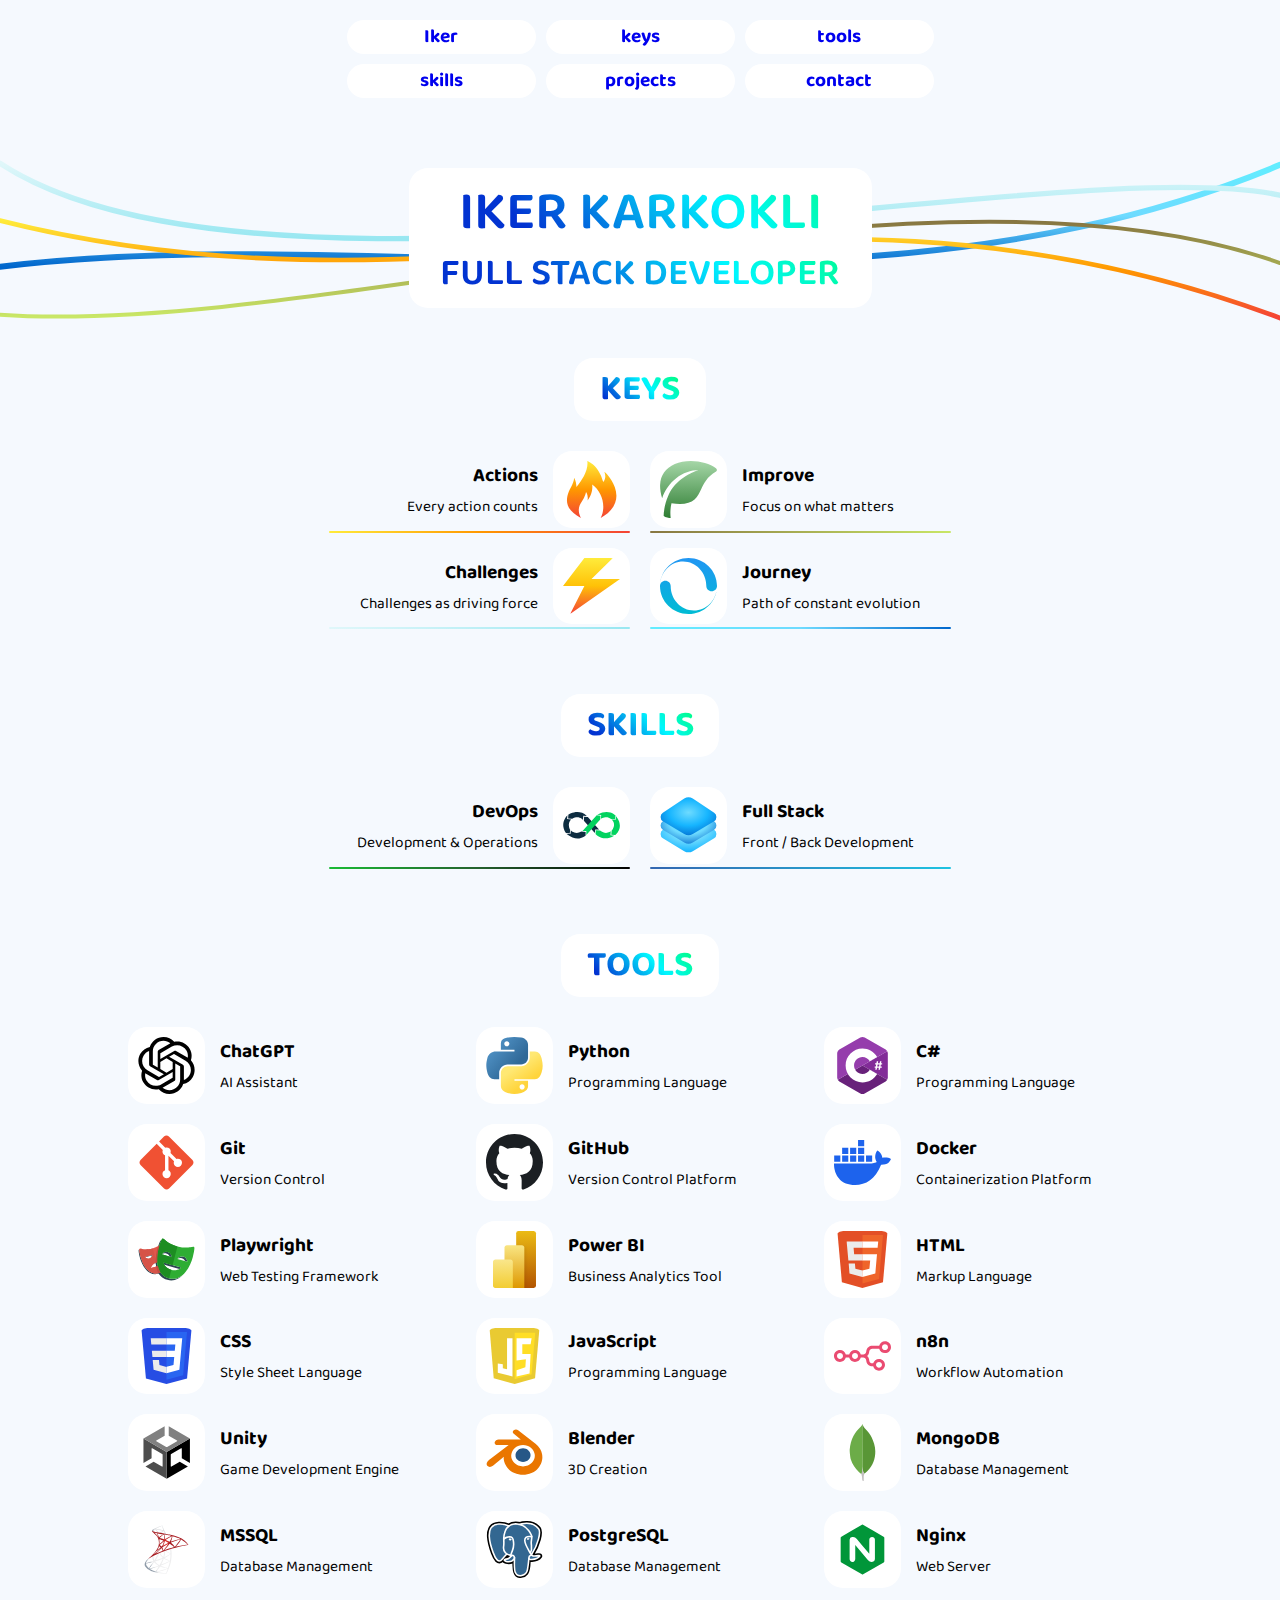
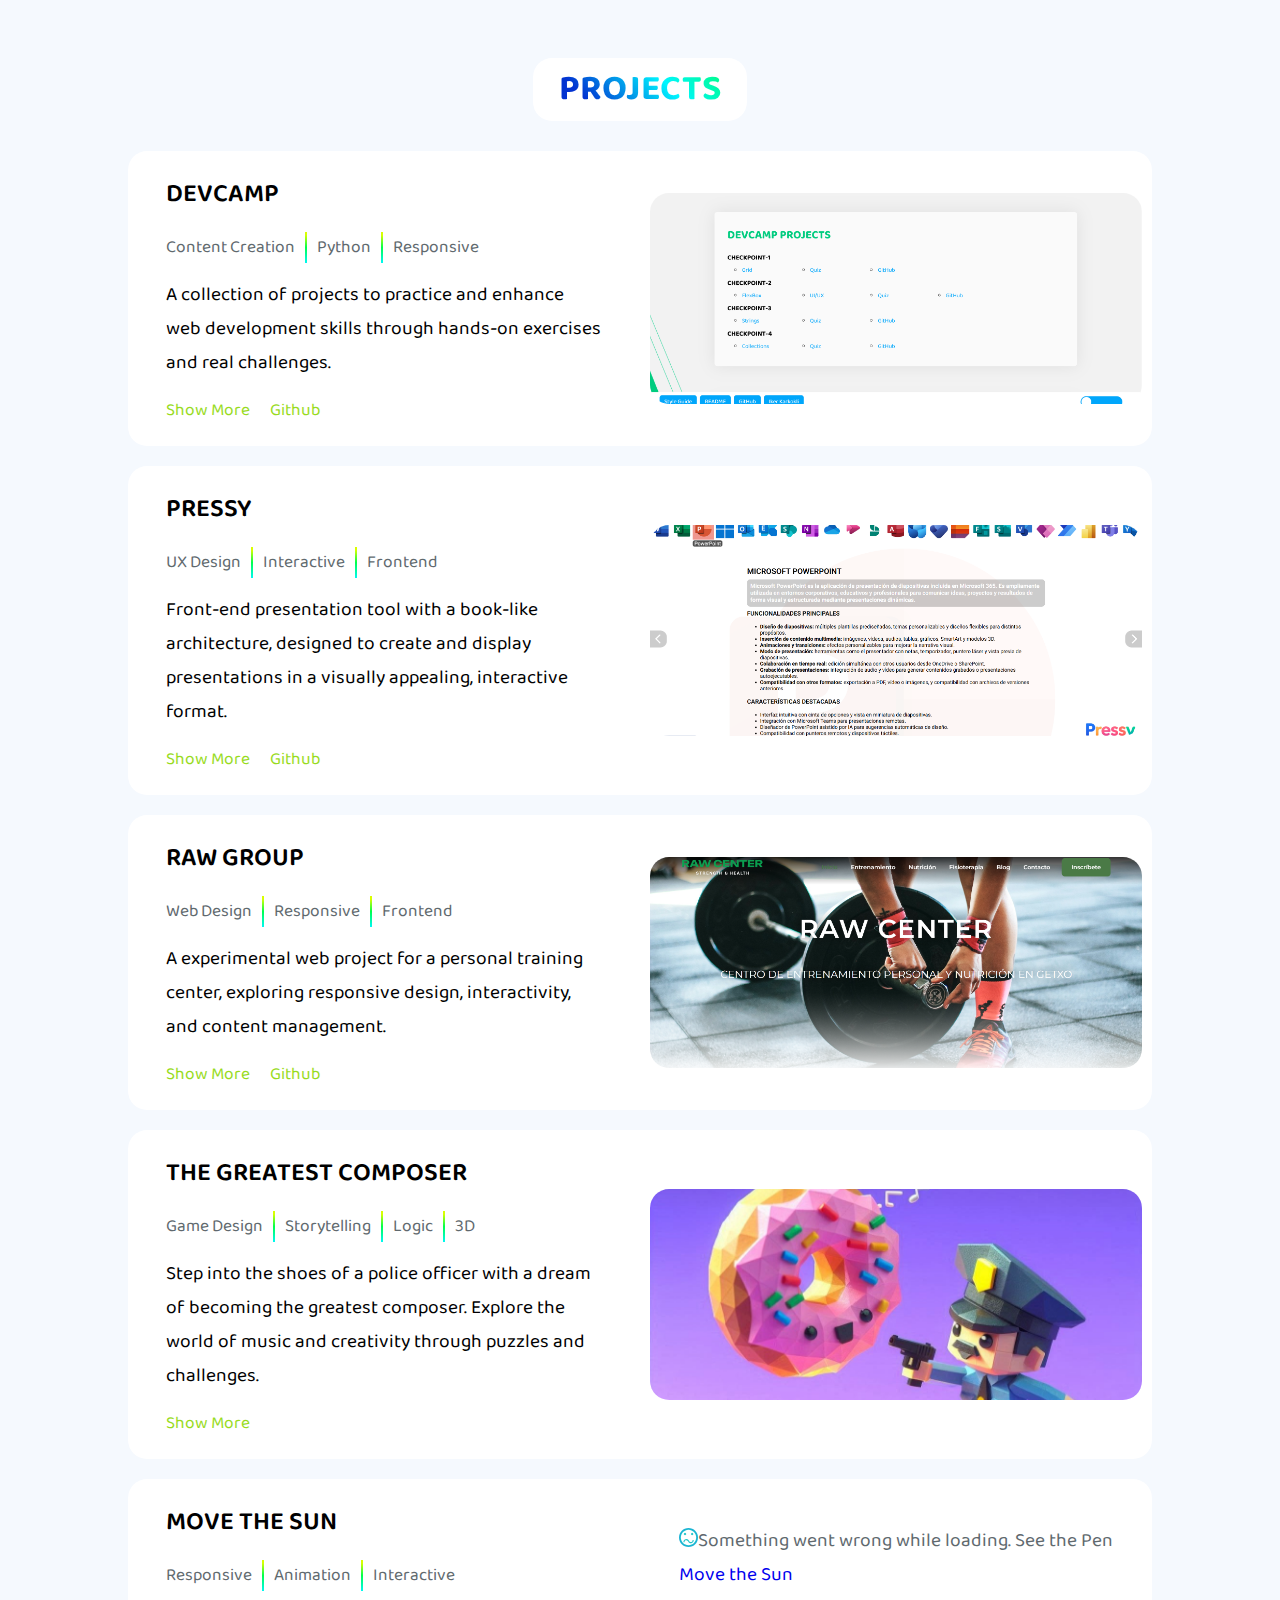
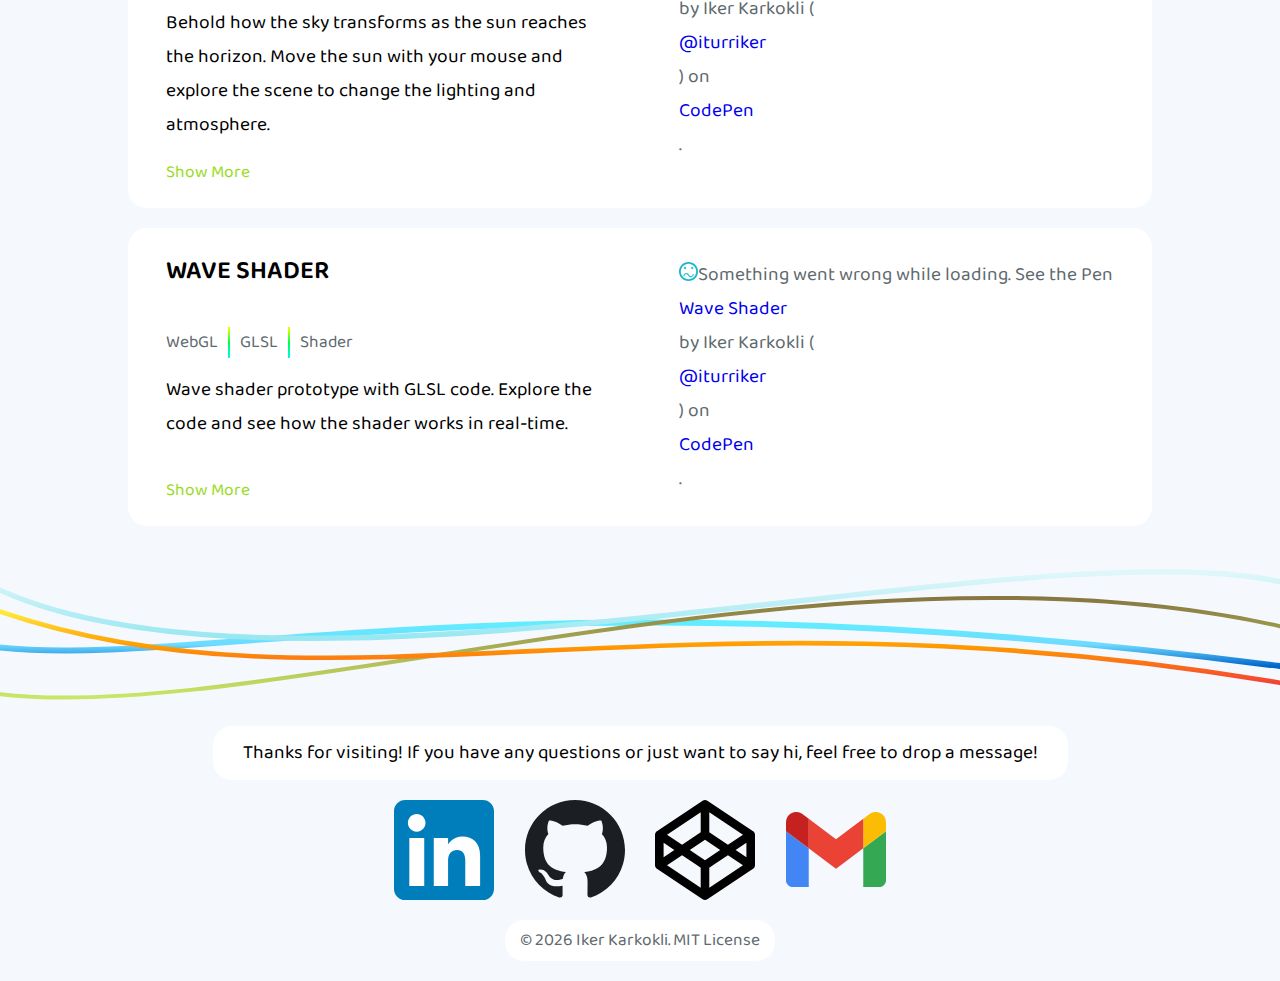
<file: frontend/portfolio.html>
<!DOCTYPE html>
<html lang="en">
	<head>
		<meta charset="UTF-8">
		<meta name="description" content="Hi! I am Iker Karkokli, a Full Stack Developer. In this portfolio you will find a showcase of my projects and much more.">
		<meta name="keywords" content="iker, karkokli, iturrioz, data, data science, data analyst, full, stack, full stack, front, frontend, front-end, back, backend, back-end, web, design, web design, devops, portfolio, responsive, HTML, CSS, JavaScript">
		<meta name="author" content="Iker Karkokli Iturrioz">
		<meta name="viewport" content="width=device-width, initial-scale=1.0">

		<meta property="og:title" content="Iker Karkokli | Portfolio">
		<meta property="og:description" content="Hi! I am Iker Karkokli, a Full Stack Developer. In this portfolio you will find a showcase of my projects and much more.">
		<meta property="og:image" content="https://raw.githubusercontent.com/iturriker/portfolio/refs/heads/main/assets/images/sheep.jpg">
		<meta property="og:url" content="https://iturriker.github.io/portfolio/">
		<meta property="og:type" content="website">

		<title>Iker Karkokli</title>
		<link rel="icon" href="https://raw.githubusercontent.com/iturriker/portfolio/refs/heads/main/assets/images/sheep.jpg">

		<link rel="preconnect" href="https://fonts.googleapis.com">
		<link rel="preconnect" href="https://fonts.gstatic.com" crossorigin>
		<link href="https://fonts.googleapis.com/css2?family=Baloo+Paaji+2:wght@400..800&display=swap" rel="stylesheet">

		<link rel="stylesheet" href="assets/css/common.css">
		<link rel="stylesheet" href="assets/css/header.css">
		<link rel="stylesheet" href="assets/css/burger-button.css">
		<link rel="stylesheet" href="assets/css/footer.css">
		<link rel="stylesheet" href="assets/css/keys.css">
		<link rel="stylesheet" href="assets/css/hero.css">
        <link rel="stylesheet" href="assets/css/vignette.css">
        <link rel="stylesheet" href="assets/css/codepen.css">
        <link rel="stylesheet" href="assets/icomoon/icomoon.css">
		<link rel="stylesheet" href="assets/css/tools.css">
		<link rel="stylesheet" href="assets/css/skills.css">
	</head>

	<body>
		<header id="header">
			<nav class="header-nav">
				<ul class="header-list">
					<li><a href="#">Iker</a></li>
					<li><a href="#keys">keys</a></li>
					<li><a href="#tools">tools</a></li>
					<li><a href="#skills">skills</a></li>
					<li><a href="#projects">projects</a></li>
					<li><a href="#contact">contact</a></li>
				</ul>
			</nav>
		</header>

		<svg id="burger-button" class="burger-button hidden" xmlns="http://www.w3.org/2000/svg" viewBox="0 0 100 100">
			<line id="line1" class="line1" x1="10" y1="25" x2="90" y2="25"/>
			<line id="line2" class="line2" x1="10" y1="50" x2="90" y2="50"/>
			<line id="line3" class="line3" x1="10" y1="75" x2="90" y2="75"/>
		</svg>

		<div class="hero-container lat-pad-S long-pad-L">
			<svg class="lines hero-svg" xmlns="http://www.w3.org/2000/svg" viewBox="0 0 1920 300" preserveAspectRatio="xMidYMid slice">
				<defs>
					<linearGradient id="water" x1="0" y1="0" x2="0" y2="1">
					<stop offset="0%" stop-color="#62edffff"/>
					<stop offset="50%" stop-color="#6edbffff"/>
					<stop offset="100%" stop-color="#0066cc"/>
					</linearGradient>

					<linearGradient id="earth" x1="0" y1="0" x2="0" y2="1">
					<stop offset="0%" stop-color="#877641ff"/>
					<stop offset="100%" stop-color="#c9e766ff"/>
					</linearGradient>

					<linearGradient id="fire" x1="0" y1="0" x2="0" y2="1">
					<stop offset="0%" stop-color="#FFEB3B"/>
					<stop offset="50%" stop-color="#FF9800"/>
					<stop offset="100%" stop-color="#F44336"/>
					</linearGradient>

					<linearGradient id="air" x1="0" y1="0" x2="0" y2="1">
					<stop offset="0%" stop-color="#E0F7FA"/>
					<stop offset="100%" stop-color="#98e7f1ff"/>
					</linearGradient>
				</defs>

				<path d="M0 175 C600 100, 1300 300, 1920 25" stroke="url(#water)" stroke-width="9" fill="none" stroke-linecap="round"/>
				<path d="M0 250 C500 300, 1400 -100, 1920 175" stroke="url(#earth)" stroke-width="6" fill="none" stroke-linecap="round"/>
				<path d="M0 100 C700 600, 1200 -200, 1920 250" stroke="url(#fire)" stroke-width="7" fill="none" stroke-linecap="round"/>
				<path d="M0 25 C400 500, 1600 0, 1920 75" stroke="url(#air)" stroke-width="8" fill="none" stroke-linecap="round"/>
			</svg>
			<div class="hero-container-text">
				<h1 class="hero-text hero-title">iker karkokli</h1>
				<p class="hero-text hero-subtitle">full stack developer</p>
			</div>
		</div>

		<main>
			<section id="keys" class="vignette">
				<div class="h2-mask">
					<h2><a href="#keys">keys</a></h2>
				</div>
				<div class="content lat-pad-L">
					<ul class="keys-list">
						<li class="fire">
							<img src="assets/icons/fire.svg" alt="fire icon">
							<div class="key-info">
								<p>Actions</p>
								<p>Every action counts</p>
							</div>
						</li>
						<li class="earth">
							<img src="assets/icons/leaf.svg" alt="leaf icon">
							<div class="key-info">
								<p>Improve</p>
								<p>Focus on what matters</p>
							</div>
						</li>
						<li class="air">
							<img src="assets/icons/power.svg" alt="power icon">
							<div class="key-info">
								<p>Challenges</p>
								<p>Challenges as driving force</p>
							</div>
						</li>
						<li class="water">
							<img src="assets/icons/spinner.svg" alt="spinner icon">
							<div class="key-info">
								<p>Journey</p>
								<p>Path of constant evolution</p>
							</div>
						</li>
					</ul>
				</div>
			</section>

			<section id="skills" class="vignette">
				<div class="h2-mask">
					<h2><a href="#skills">skills</a></h2>
				</div>
				<div class="content lat-pad-L">
					<ul class="skills-list">
						<li class="devops">
							<img src="assets/svg/devops.svg" alt="DevOps-Diagram">
							<div class="skills-info">
								<p>DevOps</p>
								<p>Development & Operations</p>
							</div>
						</li>
						<li class="fullstack">
							<img src="assets/svg/full-stack.svg" alt="Full-Stack-Diagram">
							<div class="skills-info">
								<p>Full Stack</p>
								<p>Front / Back Development</p>
							</div>
						</li>
					</ul>
				</div>
			</section>

			<section id="tools" class="vignette">
				<div class="h2-mask">
					<h2><a href="#tools">tools</a></h2>
				</div>
				<div class="content lat-pad-L">
					<ul class="tools-list">
						<li>
							<img src="assets/logos/chatgpt-logo.svg" alt="ChatGPT-logo">
							<div class="tool-info">
								<p>ChatGPT</p>
								<p>AI Assistant</p>
							</div>
						</li>
						<li>
							<img src="assets/logos/python-logo.svg" alt="Python-logo">
							<div class="tool-info">
								<p>Python</p>
								<p>Programming Language</p>
							</div>
						</li>
						<li>
							<img src="assets/logos/c-sharp-logo.svg" alt="C-Sharp-logo">
							<div class="tool-info">
								<p>C#</p>
								<p>Programming Language</p>
							</div>
						</li>
						<li>
							<img src="assets/logos/git-logo.svg" alt="Git-logo">
							<div class="tool-info">
								<p>Git</p>
								<p>Version Control</p>
							</div>
						</li>
						<li>
							<img src="assets/logos/github-logo.svg" alt="GitHub-logo">
							<div class="tool-info">
								<p>GitHub</p>
								<p>Version Control Platform</p>
							</div>
						</li>
						<li>
							<img src="assets/logos/docker-logo.svg" alt="Docker-logo">
							<div class="tool-info">
								<p>Docker</p>
								<p>Containerization Platform</p>
							</div>
						</li>
						<li>
							<img src="assets/logos/playwright-logo.svg" alt="Playwright-logo">
							<div class="tool-info">
								<p>Playwright</p>
								<p>Web Testing Framework</p>
							</div>
						</li>
						<li>
							<img src="assets/logos/powerbi-logo.svg" alt="Power-BI-logo">
							<div class="tool-info">
								<p>Power BI</p>
								<p>Business Analytics Tool</p>
							</div>
						</li>
						<li>
							<img src="assets/logos/html-logo.svg" alt="HTML-logo">
							<div class="tool-info">
								<p>HTML</p>
								<p>Markup Language</p>
							</div>
						</li>
						<li>
							<img src="assets/logos/css-logo.svg" alt="CSS-logo">
							<div class="tool-info">
								<p>CSS</p>
								<p>Style Sheet Language</p>
							</div>
						</li>
						<li>
							<img src="assets/logos/javascript-logo.svg" alt="Javascript-logo">
							<div class="tool-info">
								<p>JavaScript</p>
								<p>Programming Language</p>
							</div>
						</li>
						<li>
							<img src="assets/logos/n8n-logo.svg" alt="n8n-logo">
							<div class="tool-info">
								<p>n8n</p>
								<p>Workflow Automation</p>
							</div>
						</li>
						<li>
							<img src="assets/logos/unity-logo.svg" alt="Unity-logo">
							<div class="tool-info">
								<p>Unity</p>
								<p>Game Development Engine</p>
							</div>
						</li>
						<li>
							<img src="assets/logos/blender-logo.svg" alt="Blender-logo">
							<div class="tool-info">
								<p>Blender</p>
								<p>3D Creation</p>
							</div>
						</li>
						<li>
							<img src="assets/logos/mongo-logo.svg" alt="MongoDB-logo">
							<div class="tool-info">
								<p>MongoDB</p>
								<p>Database Management</p>
							</div>
						</li>
						<li>
							<img src="assets/logos/mssql-logo.svg" alt="MSSQL-logo">
							<div class="tool-info">
								<p>MSSQL</p>
								<p>Database Management</p>
							</div>
						</li>
						<li>
							<img src="assets/logos/postgres-logo.svg" alt="PostgreSQL-logo">
							<div class="tool-info">
								<p>PostgreSQL</p>
								<p>Database Management</p>
							</div>
						</li>
						<li>
							<img src="assets/logos/nginx-logo.svg" alt="Nginx-logo">
							<div class="tool-info">
								<p>Nginx</p>
								<p>Web Server</p>
							</div>
						</li>
					</ul>
				</div>
			</section>

			<section id="projects" class="vignette">
				<div class="h2-mask">
					<h2><a href="#projects">projects</a></h2>
				</div>
				<div class="content lat-pad-L">
					<ul class="vignette-list">
						<li class="vignette-list-item">
							<div class="vignette-item-content">
								<h3><a href="https://iturriker.github.io/devcamp" class="icon-arrow-right" target="_blank">Devcamp</a></h3>
								<div class="vignette-item-info">
									<ul>
										<li>Content Creation</li>
										<li>Python</li>
										<li>Responsive</li>
									</ul>
									<p>A collection of projects to practice and enhance web development skills through hands-on exercises and real challenges.</p>
								</div>
								<div class="vignette-item-links">
									<a href="https://iturriker.github.io/devcamp" target="_blank">Show More</a>
									<a href="https://github.com/iturriker/devcamp" target="_blank">Github</a>
								</div>
							</div>
							<div class="vignette-item-media">
								<a href="https://iturriker.github.io/devcamp" target="_blank">
									<img src="assets/images/devcamp-preview.png" alt="Devcamp Preview">
								</a>
							</div>
						</li>
						<li class="vignette-list-item">
							<div class="vignette-item-content">
								<h3><a href="https://iturriker.github.io/pressy/" class="icon-arrow-right" target="_blank">Pressy</a></h3>
								<div class="vignette-item-info">
									<ul>
										<li>UX Design</li>
										<li>Interactive</li>
										<li>Frontend</li>
									</ul>
									<p>Front-end presentation tool with a book-like architecture, designed to create and display presentations in a visually appealing, interactive format.</p>
								</div>								
								<div class="vignette-item-links">
									<a href="https://iturriker.github.io/pressy/" target="_blank">Show More</a>
									<a href="https://github.com/iturriker/pressy" target="_blank">Github</a>
								</div>
							</div>
							<div class="vignette-item-media">
								<a href="https://iturriker.github.io/pressy/" target="_blank">
									<img src="assets/images/pressy-preview.png" alt="Pressy Preview">
								</a>
							</div>
						</li>
						<li class="vignette-list-item">
							<div class="vignette-item-content">
								<h3><a href="https://iturriker.github.io/grupo-raw" class="icon-arrow-right" target="_blank">Raw Group</a></h3>
								<div class="vignette-item-info">
									<ul>
										<li>Web Design</li>
										<li>Responsive</li>
										<li>Frontend</li>
									</ul>
									<p>A experimental web project for a personal training center, exploring responsive design, interactivity, and content management.</p>
								</div>
								<div class="vignette-item-links">
									<a href="https://iturriker.github.io/grupo-raw" target="_blank">Show More</a>
									<a href="https://github.com/iturriker/grupo-raw" target="_blank">Github</a>
								</div>
							</div>
							<div class="vignette-item-media">
								<a href="https://iturriker.github.io/grupo-raw" target="_blank">
									<img src="assets/images/raw-group-preview.png" alt="Raw Group Preview">
								</a>
							</div>
						</li>
						<li class="vignette-list-item">
							<div class="vignette-item-content">
								<h3><a href="https://ttshhh.itch.io/the-greatest-composer" class="icon-arrow-right" target="_blank" rel="noopener noreferrer">The Greatest Composer</a></h3>
								<div class="vignette-item-info">
									<ul>
										<li>Game Design</li>
										<li>Storytelling</li>
										<li>Logic</li>
										<li>3D</li>
									</ul>
									<p>Step into the shoes of a police officer with a dream of becoming the greatest composer. Explore the world of music and creativity through puzzles and challenges.</p>
								</div>
								<div class="vignette-item-links">
									<a href="https://ttshhh.itch.io/the-greatest-composer" target="_blank">Show More</a>
								</div>
							</div>
							<div class="vignette-item-media">
								<a href="https://ttshhh.itch.io/the-greatest-composer" target="_blank" rel="noopener noreferrer">
									<img src="assets/images/the-greatest-composer-preview.jpg" alt="The Greatest Composer Preview">
								</a>
							</div>
						</li>
						<li class="vignette-list-item">
							<div class="vignette-item-content">
								<h3><a href="https://codepen.io/iturriker/full/wvVPOdd" class="icon-arrow-right" target="_blank" rel="noopener noreferrer">Move The Sun</a></h3>
								<div class="vignette-item-info">
									<ul>
										<li>Responsive</li>
										<li>Animation</li>
										<li>Interactive</li>
									</ul>
									<p>Behold how the sky transforms as the sun reaches the horizon. Move the sun with your mouse and explore the scene to change the lighting and atmosphere.</p>
								</div>
								<div class="vignette-item-links">
									<a href="https://codepen.io/iturriker/full/wvVPOdd" target="_blank">Show More</a>
								</div>
							</div>
							<div class="vignette-item-media">
								<p class="codepen" data-theme-id="41" data-animations="run" data-zoom="0.5" data-border="none" data-default-tab="result" data-slug-hash="wvVPOdd" data-pen-title="Move the Sun" data-user="iturriker">
									<span class="icon-confused">Something went wrong while loading. See the Pen <a href="https://codepen.io/iturriker/full/wvVPOdd">
									Move the Sun</a> by Iker Karkokli (<a href="https://codepen.io/iturriker">@iturriker</a>)
									on <a href="https://codepen.io">CodePen</a>.</span>
								</p>
							</div>
						</li>
						<li class="vignette-list-item">
							<div class="vignette-item-content">
								<h3><a href="https://codepen.io/iturriker/full/zxOGjaY" class="icon-arrow-right" target="_blank" rel="noopener noreferrer">Wave Shader</a></h3>
								<div class="vignette-item-info">
									<ul>
										<li>WebGL</li>
										<li>GLSL</li>
										<li>Shader</li>
									</ul>
									<p>Wave shader prototype with GLSL code. Explore the code and see how the shader works in real-time.</p>
								</div>
								<div class="vignette-item-links">
									<a href="https://codepen.io/iturriker/full/zxOGjaY" target="_blank">Show More</a>
								</div>
							</div>
							<div class="vignette-item-media">
								<p class="codepen" data-theme-id="41" data-animations="run" data-zoom="0.5" data-border="none" data-default-tab="result" data-slug-hash="zxOGjaY" data-pen-title="Wave Shader" data-user="iturriker">
									<span class="icon-confused">Something went wrong while loading. See the Pen <a href="https://codepen.io/iturriker/full/zxOGjaY">
									Wave Shader</a> by Iker Karkokli (<a href="https://codepen.io/iturriker">@iturriker</a>)
									on <a href="https://codepen.io">CodePen</a>.</span>
								</p>
							</div>
						</li>
					</ul>
				</div>
            </section>
		</main>

		<svg class="lines" xmlns="http://www.w3.org/2000/svg" viewBox="0 0 1920 300" preserveAspectRatio="xMidYMid slice">
			<defs>
				<linearGradient id="water" x1="0" y1="0" x2="0" y2="1">
				<stop offset="0%" stop-color="#62edffff"/>
				<stop offset="50%" stop-color="#6edbffff"/>
				<stop offset="100%" stop-color="#0066cc"/>
				</linearGradient>

				<linearGradient id="earth" x1="0" y1="0" x2="0" y2="1">
				<stop offset="0%" stop-color="#877641ff"/>
				<stop offset="100%" stop-color="#c9e766ff"/>
				</linearGradient>

				<linearGradient id="fire" x1="0" y1="0" x2="0" y2="1">
				<stop offset="0%" stop-color="#FFEB3B"/>
				<stop offset="50%" stop-color="#FF9800"/>
				<stop offset="100%" stop-color="#F44336"/>
				</linearGradient>

				<linearGradient id="air" x1="0" y1="0" x2="0" y2="1">
				<stop offset="0%" stop-color="#E0F7FA"/>
				<stop offset="100%" stop-color="#98e7f1ff"/>
				</linearGradient>
			</defs>

			<path d="M0 170 C300 200, 800 50, 1920 200" stroke="url(#water)" stroke-width="9" fill="none" stroke-linecap="round"/>
			<path d="M0 240 C400 350, 1250 -80, 1920 140" stroke="url(#earth)" stroke-width="6" fill="none" stroke-linecap="round"/>
			<path d="M0 110 C500 500, 1000 50, 1920 220" stroke="url(#fire)" stroke-width="7" fill="none" stroke-linecap="round"/>
			<path d="M0 80 C450 400, 1550 -20, 1920 70" stroke="url(#air)" stroke-width="8" fill="none" stroke-linecap="round"/>
		</svg>

		<footer id="contact" class="lat-pad-L">
			<div class="message-container">
				<p>Thanks for visiting! If you have any questions or just want to say hi, feel free to drop a message!</p>
			</div>
			<ul class="social-list">
				<li class="social-list-item"><a href="https://www.linkedin.com/in/iker-karkokli-iturrioz" target="_blank" rel="noopener noreferrer"><img src="assets/logos/linkedin-logo.svg" alt="Link to LinkedIn"></a></li>
				<li class="social-list-item"><a href="https://github.com/iturriker" target="_blank" rel="noopener noreferrer"><img src="assets/logos/github-logo.svg" alt="Link to GitHub"></a></li>		
				<li class="social-list-item"><a href="https://codepen.io/iturriker" target="_blank" rel="noopener noreferrer"><img src="assets/logos/codepen-logo.svg" alt="Link to CodePen"></a></li>
				<li class="social-list-item"><a href="mailto:iturriker@gmail.com" target="_blank" rel="noopener noreferrer"><img src="assets/logos/gmail-logo.svg" alt="Link to Gmail"></a></li>
			</ul>

			<div class="license-container">
				<p>&copy; <span id="year"></span> Iker Karkokli. MIT License</p>
			</div>
		</footer>

		<script src="assets/js/portfolio.js"></script>
		<script async src="https://public.codepenassets.com/embed/index.js"></script>
        <script src="assets/js/vignette.js"></script>
		<script src="assets/js/lines.js"></script>
	</body>
</html>
</file>
<file: frontend/assets/css/common.css>
@property --background {
    syntax: "<color>";
    inherits: true;
    initial-value: rgb(245, 249, 254);
}

@property --background-light {
    syntax: "<color>";
    inherits: true;
    initial-value: rgb(245, 249, 254, 0.5);
}

@property --blue-2 {
    syntax: "<color>";
    inherits: true;
    initial-value: rgb(175, 226, 255);
}

@property --blue-3 {
    syntax: "<color>";
    inherits: true;
    initial-value: rgba(45, 175, 236, 0.85);
}

@property --link {
    syntax: "<color>";
    inherits: true;
    initial-value: rgb(0, 102, 204);
}

@property --grey-1 {
    syntax: "<color>";
    inherits: true;
    initial-value: rgb(96, 105, 110);
}

@property --hover-link {
    syntax: "<color>";
    inherits: true;
    initial-value: rgb(152, 219, 29);
}

@property --radius-1 {
    syntax: "<length>";
    inherits: true;
    initial-value: 5px;
}

/*GLOBAL*/
:root {
    font-family: "Baloo Paaji 2", serif;
    font-optical-sizing: auto;
    font-weight: 400;
    font-style: normal;
    font-size: 1.2rem;
}

*, *:before, *:after {
    box-sizing: border-box;
}

html {
    scroll-behavior: smooth;
    background-color: var(--background);
    cursor: default;
}

html, body, header, main, footer, div, strong, span, svg, ul, h1, h2, h3, h4, h5, h6, p, a {
    margin: 0;
    padding: 0;
}

ul {
    list-style: none; /* Quita los puntos de la lista */
}

a {
    display: block;
    text-decoration: none; /* Quita el subrayado */
}

img {
    max-width: 100%;
}

svg {
    display: block;
}

/*SPECIFIC*/

main {
    display:flex;
    flex-direction: column;
    gap: 70px;
}

section {
    position: relative;
    display: flex;
    flex-direction: column;
    align-items: center;
    gap: 30px;
}

h1, h2, h3, h4 {
    display: flex;
    flex-direction: column;
    width: fit-content;
}

h1, h2 {
    background-color: white;
    border-radius: 1rem;
    text-transform: uppercase;
    padding: 0px clamp(20px, 2%, 30px);
    transition: background 0.3s ease, border-radius 0.3s ease-in-out;
}

h1 {
    font-size: calc(1.5rem + 2dvw);
}

h2 {
    font-size: calc(1.2rem + 1dvw);
}

h3 {
    font-size: calc(1rem + 0.5dvw);
    text-transform: uppercase;
    font-weight: 600;
}

h4 {
    font-size: 1rem;
}

h1 a,
h2 a,
h3 a,
h4 a {
    color: inherit;
    font-size: inherit;
}

/*REUSABLE*/
.h2-mask {
    position: sticky;
    z-index: 3;
    top: 0;
    width: 100%;
    min-width: max-content; /*necesario para que la máscara se ajuste al contenido */
    display: flex;
    justify-content: center;
    align-self: start;
    transition: width 0.3s ease-in-out;
}

h2 > a {
    background: linear-gradient(45deg, #0233d1 12.5%, #00f7ff 37.5%, #00ff4c 62.5%, #d9ff00 87.5%);
    background-clip: text;
    background-size: 200%;
    background-position-x: 0%;
    background-repeat: repeat;
    color: transparent;
    transition: background-position 0.5s ease;
}

h2 > a:hover, h2 > a:focus {
    background-position-x: 100%;
}

.content {
    display: flex;
    flex-direction: column;
    width: 100%;
}

.visually-hidden {
    position: absolute;
    overflow: hidden;
    clip-path: inset(0);
    white-space: nowrap;
    width: 1px;
    height: 1px;
    margin: -1px;
    padding: 0;
    border: 0;
    outline: none;
}

.lat-pad-L {
    padding-left: clamp(5px, 10%, 250px);
    padding-right: clamp(5px, 10%, 250px);
}

.lat-pad-S {
    padding-left: clamp(5px, 3%, 250px);
    padding-right: clamp(5px, 3%, 250px);
}

.long-pad-L {
    padding-top: 50px;
    padding-bottom: 50px;
}

.long-pad-S {
    padding-top: 15px;
    padding-bottom: 15px;
}

/*JAVASCRIPT*/
.h2-mask.collapse {
    width: 0%; /*necesario para que la máscara se ajuste al contenido */
}

.h2-mask.collapse h2{
    border-radius: 0px 0px 1rem 0px;
}
</file>
<file: frontend/assets/css/header.css>
header {
    position: sticky;
    top: 0;
    z-index: 5;
    display: flex;
    width: 100%;
    justify-content: center;
    transition: opacity 0.3s ease, transform 0.3s ease, backdrop-filter 0.3s ease;
}

/*Add and Remove by JavaScript*/
header.hidden {
    opacity: 0;
    transform: translateY(-100%);
}

/*Add and Remove by JavaScript*/
header.opaque {
    backdrop-filter: blur(30px);
}

.header-list {
    display: flex;
    flex-wrap: wrap;
    justify-content: center;
    text-align: center;
    text-wrap: nowrap;
    align-items: center;
    padding: 20px;
    gap: 10px;
}

.header-list > li {
    flex: 0.5 1 30%;
}

.header-list > li > a {
    font-weight: bold;
    background-color: white;
    border-radius: 1rem;
    padding: 0px 20px;
    transition: color 0.3s ease;
}

.header-list > li > a:hover,
.header-list > li > a:focus{
    color: var(--hover-link);
}
</file>
<file: frontend/assets/css/burger-button.css>
.burger-button {
    position: fixed;
    top: 0;
    right: 0;
    cursor: pointer;
    width: 70px;
    margin-top: 10px;
    margin-right: 10px;
    padding: 0;
    z-index: 10;
    opacity: 1;
    transition: opacity 0.3s ease, transform 0.3s ease, scale 0.3s ease;
}

.burger-button:hover {
    opacity: 1;
    transform: scale(1.1);
}

/*Add and Remove by JavaScript*/
.burger-button.hidden {
    opacity: 0;
    transform: translateX(100%);
}

.line1, .line2, .line3 {
    transform-origin: 50% 25%;
    stroke: black;
    stroke-width: 15;
    stroke-linecap: round;
    transition: stroke 0.5s ease, transform 0.5s ease, opacity 0.5s ease;
}

.line1 {
    transform-origin: 50% 25%;
}

.line2 {
    transform-origin: 100% 50%;
}

.line3 {
    transform-origin: 50% 75%;
}

.active .line1 {
    transform: translate(0%, 25%) rotate(-45deg) scale(1.2);
    stroke: red;
}

.active .line2 {
    opacity: 0;
    transform: scale(0);
}

.active .line3 {
    transform: translate(0%, -25%) rotate(45deg) scale(1.2);
    stroke: red;
}
</file>
<file: frontend/assets/css/footer.css>
footer {
    display: flex;
    flex-direction: column;
    padding-bottom: 20px;
    gap: 20px;
}

.message-container {
    background-color: white;
    width: fit-content;
    align-self: center;
    padding: 10px 30px;
    border-radius: 1rem;
}

.social-list {
    display: flex;
    flex-wrap: wrap;
    justify-content: center;
    align-items: center;
    gap: clamp(15px, 3%, 50px);
}

.social-list > li {
    width: clamp(75px, 10%, 100px);
    transition: transform 0.2s ease-in-out;
}

.social-list > li:hover{
    transform: translateY(-10%);
}

.social-list > li > a {
    line-height: 0;
}

.social-list > li > a > img {
    width: 100%;
}

.license-container {
    background-color: white;
    width: fit-content;
    align-self: center;
    padding: 5px 15px;
    border-radius: 1rem;
    color: var(--grey-1);
    font-size: 0.9rem;
}
</file>
<file: frontend/assets/css/keys.css>
.keys-list {
    display: flex;
    flex-wrap: wrap;
    gap: 20px;
    justify-content: center;
}

.keys-list > li {
    position: relative;
    flex: 0.75 1 max(250px, 45%);
    display: flex;
    align-items: center;
    gap: 15px;
}

.keys-list > li:nth-child(odd) {
    flex-direction: row-reverse;
    text-align: right;
}

.keys-list > li > img {
    width: 4rem;
    aspect-ratio: 1 / 1;
    background-color: white;
    border-radius: 1rem;
    padding: 10px;
}

/* base para todos los after */
.keys-list > li::after {
    content: '';
    position: absolute;
    width: 60%;
    bottom: 0;
    margin-bottom: -5px;
    height: 2px;
    border-radius: 1rem;
}

/* variantes por elemento */
.keys-list > li.fire::after {
    background: linear-gradient(45deg,#FFEB3B 0%, #FF9800 50%, #F44336 100%);
}

.keys-list > li.earth::after {
    background: linear-gradient(45deg, #877641 0%, #c9e766 100%);
}

.keys-list > li.air::after {
    background: linear-gradient(45deg, #E0F7FA 0%, #98e7f1 100%);
}

.keys-list > li.water::after {
    background: linear-gradient(45deg, #62edff 0%, #6edbff 50%, #0066cc 100%);
}

.key-info {
    display: flex;
    flex-direction: column;
    text-wrap: balance;
}

.key-info :nth-child(1) {
    font-weight: 700;
}

.key-info :nth-child(2) {
    font-weight: 400;
    font-size: 0.8rem;
}
</file>
<file: frontend/assets/css/hero.css>
.hero-container {
    position: relative;
    display: flex;
    width: 100%;
    justify-content: center;
    align-items: center;
    transition: height 0.5s ease;
}

.hero-svg {
    position: absolute;
    width: 100%;
    z-index: -1;
}

.hero-container-text {
    display: flex;
    flex-direction: column;
    background-color: white;
    border-radius: 1rem;
    padding: 10px 30px;
}

.hero-text {
    cursor: default;
    background: linear-gradient(45deg, #0233d1 12.5%, #00f7ff 37.5%, #00ff4c 62.5%, #d9ff00 87.5%);
    background-clip: text;
    background-size: 200%;
    background-position-x: 0%;
    background-repeat: repeat;
    color: transparent;
    text-align: center;
    line-height: 1.3;
    transition: background-position 0.5s ease;
}

.hero-text:hover {
    background-position-x: 100%;
}

.hero-title {
    font-weight: 600;
}

.hero-subtitle {
    text-transform: uppercase;
    font-size: calc(1.3rem + 1dvw);
    font-weight: 600;
}
</file>
<file: frontend/assets/css/vignette.css>
.vignette-list {
    display: flex;
    flex-direction: column;
    width: 100%;
    gap: 20px;
}

.vignette-list-item {
    display: flex;
    flex-wrap: wrap;
    background-color: white;
    border-radius: 1rem;
}

.vignette-item-content {
    flex: 1 1 50%;
    display: flex;
    flex-direction: column;
    justify-content: space-between;
    padding: 20px clamp(20px, 3dvw, 40px);
    gap: 15px;
}

.vignette-item-info {
    display: flex;
    flex-direction: column;
    justify-content: space-between;
    gap: 15px;
}

.vignette-item-info > ul {
    display: flex;
    flex-wrap: wrap;
    column-gap: 10px;
}

.vignette-item-info > ul > li {
    border-right: 2px solid;
    border-radius: 1rem;
    padding: 0px 10px 0px 0px;
    color: var(--grey-1);
    font-size: 0.9rem;
    border-image: linear-gradient(0deg, #00f7ff 0%, #00ff4c 50%, #d9ff00 87.5%) 1;
}

.vignette-item-info > ul > li:last-child {
    border-right: none;
}

.vignette-item-links {
    display: flex;
    flex-wrap: wrap;
    width: fit-content;
    column-gap: 20px;
}

.vignette-item-links > a {
    color: var(--hover-link);
    font-size: 0.9rem;
}

.vignette-item-links > a:hover {
    text-decoration: underline;
}

.vignette-item-media {
    flex: 1 1 max(450px, 50%); /*En 50% se aplica flex-grow, en 450px se aplica el flex-shrink*/
    display: flex;
    align-items: center;
    justify-content: center;
    padding: 10px;
    border-radius: 1rem;
}

.vignette-item-media * {
    border-radius: 1rem;
}

.vignette-item-media > p {
    padding: 20px;
    color: var(--grey-1);
}

.vignette-item-media > a {
    display: flex;
}

.vignette-item-media > a > img {
    aspect-ratio: 21 / 9;
    object-fit: cover;
}

.vignette-item-media > iframe {
    width: 100%;
}

.vignette-item-media > iframe:fullscreen {
    border-radius: 0;
}
</file>
<file: frontend/assets/css/codepen.css>
/* CodePen HTML embed style*/
.codepen {
    display: flex;
    justify-content: center;
    align-items: center;
    padding: 20px;
}

.cp_embed_wrapper {
    width: 100%;
    height: 100%;
}

.cp_embed_iframe {
    width: 100%;
    height: 100%;
}
</file>
<file: frontend/assets/icomoon/icomoon.css>
@font-face {
    font-family: 'icomoon';
    src:
      url('icomoon.ttf?md6cg5') format('truetype'),
      url('icomoon.woff?md6cg5') format('woff');
    font-weight: normal;
    font-style: normal;
    font-display: block;
}

[class^="icon-"]::after, [class*=" icon-"]::after, [class^="icon-"]::before, [class*=" icon-"]::before {
    /*speak: never;*/
    font-family: 'icomoon' !important; /* use !important to prevent issues with browser extensions that change fonts */
    font-style: normal;
    font-weight: normal;
    font-variant: normal;
    text-transform: none;
    line-height: 1;

    /* Better Font Rendering =========== */
    -webkit-font-smoothing: antialiased;
    -moz-osx-font-smoothing: grayscale;

    transition: color 0.3s ease-in-out;
}

.icon-spinner::before {
    content: "\e982  ";
    background: radial-gradient(rgba(199,199,29,1) 50%, rgba(12,236,90,1) 100%);
    background-clip: text;
    color: transparent;
    vertical-align: middle;
}

.icon-spinner::after {
    content: " \e982";
    background: radial-gradient(rgba(199,199,29,1) 50%, rgba(12,236,90,1) 100%);
    background-clip: text;
    color: transparent;
    vertical-align: middle;
}

.icon-confused::before {
    content: "\e9f5 ";
    background: radial-gradient(rgb(29, 196, 199) 50%, rgb(12, 143, 236) 100%);
    background-clip: text;
    color: transparent;
}

.icon-arrow-up::after {
    content: " \ea3b";
}

.icon-arrow-left::after {
    content: " \ea40";
}

.icon-arrow-right::after {
    content: " \ea3c";
    text-wrap: nowrap;
    color: transparent;
    vertical-align: middle;
    transform: translateX(-100%);
}

.icon-arrow-right:hover::after {
    color: rgb(166, 238, 32);
}
</file>
<file: frontend/assets/css/tools.css>
.tools-list {
    display: flex;
    flex-wrap: wrap;
    gap: 20px;
    justify-content: center;
}

.tools-list > li {
    flex: 1 1 250px;
    display: flex;
    align-items: center;
    gap: 15px;
}

.tools-list > li > img {
    width: 4rem;
    aspect-ratio: 1 / 1;
    background-color: white;
    border-radius: 1rem;
    padding: 10px;
}

.tool-info {
    display: flex;
    flex-direction: column;
    text-wrap: balance;
}

.tool-info :nth-child(1) {
    font-weight: 700;
}

.tool-info :nth-child(2) {
    font-weight: 400;
    font-size: 0.8rem;
}
</file>
<file: frontend/assets/css/skills.css>
.skills-list {
    display: flex;
    flex-wrap: wrap;
    gap: 20px;
    justify-content: center;
}

.skills-list > li {
    position: relative;
    flex: 0.75 1 max(250px, 45%);
    display: flex;
    align-items: center;
    gap: 15px;
}

.skills-list > li:nth-child(odd) {
    flex-direction: row-reverse;
    text-align: right;
}

.skills-list > li > img {
    width: 4rem;
    aspect-ratio: 1 / 1;
    background-color: white;
    border-radius: 1rem;
    padding: 10px;
}

/* base para todos los after */
.skills-list > li::after {
    content: '';
    position: absolute;
    width: 60%;
    bottom: 0;
    margin-bottom: -5px;
    height: 2px;
    border-radius: 1rem;
}

/* variantes por elemento */
.skills-list > li.devops::after {
    background: linear-gradient(45deg,#1abc35 0%, #24612e 50%, #000000 100%);
}

.skills-list > li.fullstack::after {
    background: linear-gradient(45deg, #3367b1 0%, #1ec3e1 100%);
}

.skills-info {
    display: flex;
    flex-direction: column;
    text-wrap: balance;
}

.skills-info :nth-child(1) {
    font-weight: 700;
}

.skills-info :nth-child(2) {
    font-weight: 400;
    font-size: 0.8rem;
}
</file>
